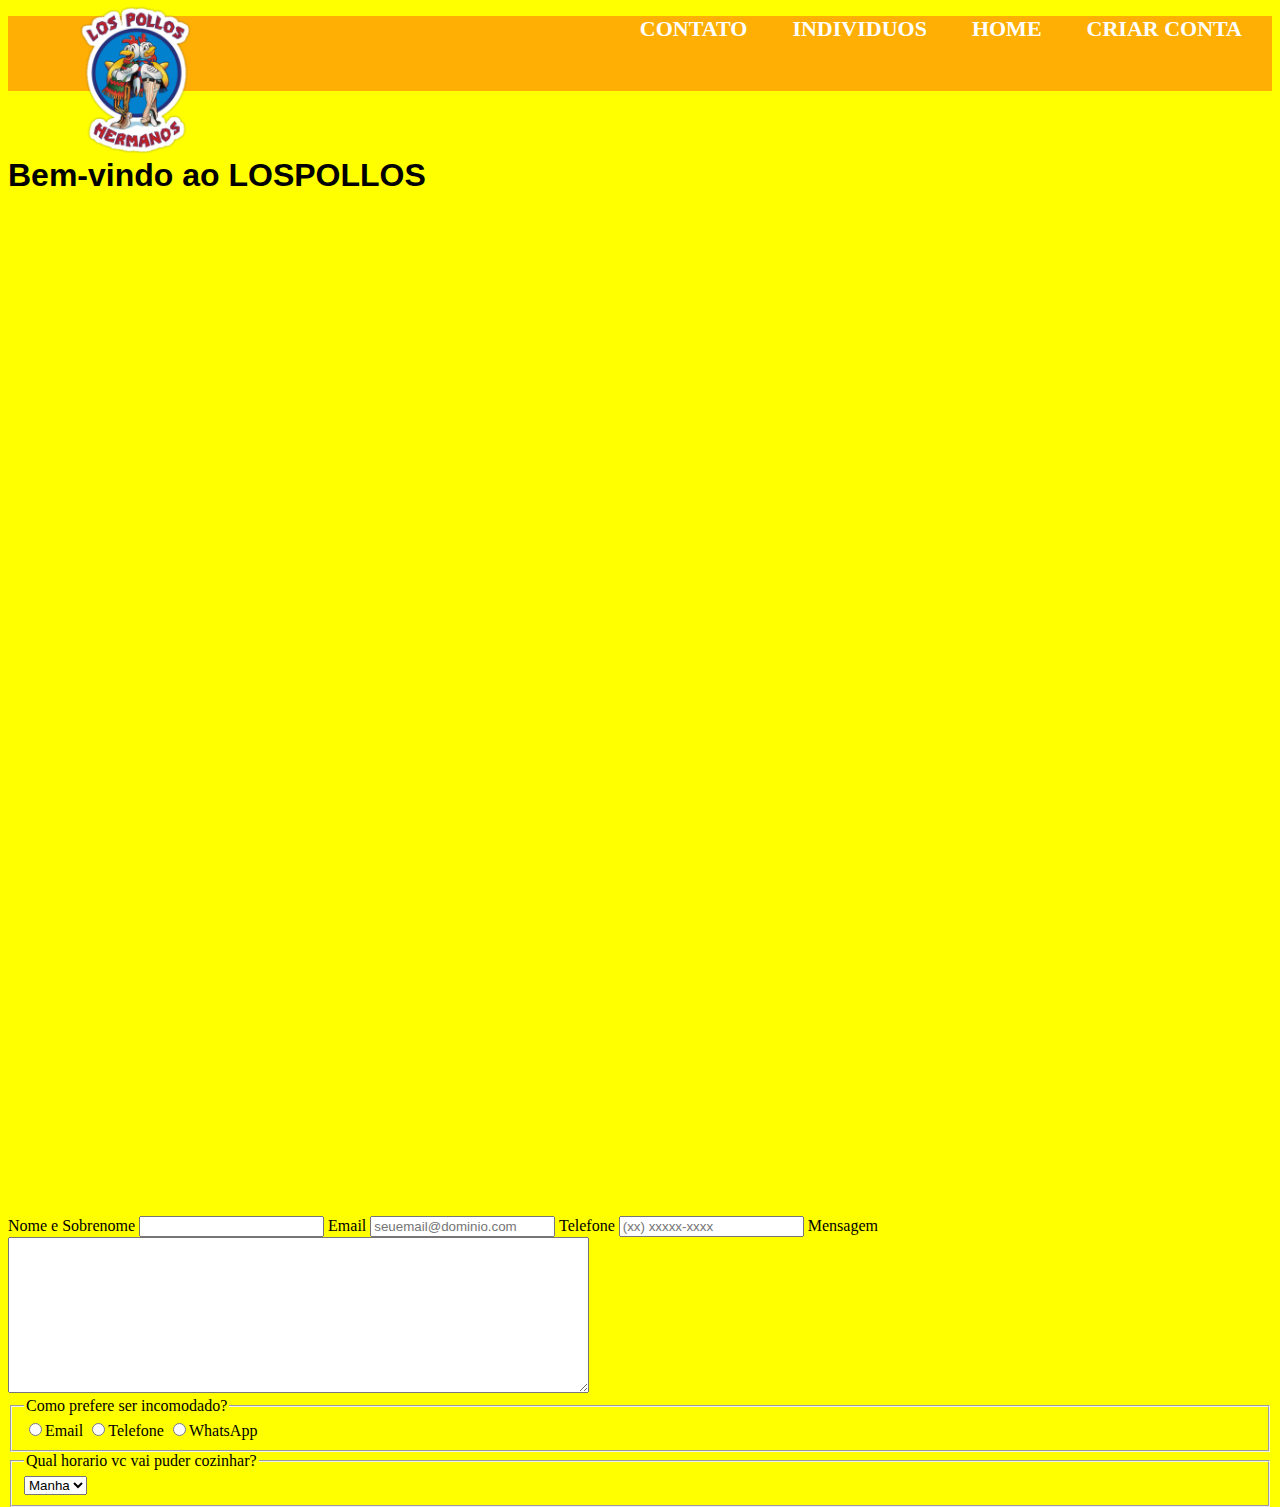
<file: index.html>
<!DOCTYPE html>
<html lang="PT-br">
<head>
    <meta charset="UTF-8">
    <meta http-equiv="X-UA-Compatible" content="IE=edge">
    <meta name="viewport" content="width=device-width, initial-scale=1.0">
    <title>Recrutamento</title>
    <link rel="stylesheet" type="text/css" href="style.css" />

</head>
<body>
        <div class="caixa">
            <header>
            <nav class="navbar">
                <ul>

                    <li>
                        <a href="Criar-conta.html">Criar conta</a>
                    </li>
                    <img src="logo.png" alt="logo" id="logo">
                    <li>
                        <a href="index.html">Home</a>  
                     
                    </li>
                    <li>
                        <a href="professores.html">Individuos</a>

                    </li>
                    <li>
                        <a href="contato.html">Contato</a>
                    </li>
                </ul>
            </nav>
    </header>
</div>
<main id="welcom">
   <div>
       <h1>Bem-vindo ao LOSPOLLOS</h1>

    </div>   
</main>


<main class="form">
    <form>
        <label for="nomesobrenome"> Nome e Sobrenome </label>
        <input type="text" id="nomesobrenome" class="input-padrao" required >

        <label for="email">Email</label>
        <input type="email" id="email" class="input-padrao" required placeholder="seuemail@dominio.com" >

        <label for="telefone">Telefone</label>
        <input type="tel" id="telefone" class="input-padrao" required placeholder="(xx) xxxxx-xxxx" >

        <label for="mensagem">Mensagem</label>
        <textarea cols="70" rows="10" id="mensagem" class="input-padrao"></textarea required>

        
    <fieldset>
        <legend>Como prefere ser incomodado?</legend>
        <label for="radio-email"><input type="radio" name="contato" value="email" id="radio-email">Email</label>



        <label for="radio-telefone"><input type="radio" name="contato" value="telefone" id="radio-telefone">Telefone</label>



        <label for="radio-zap"><input type="radio" name="contato" value="WhatsApp" id="radio-zap">WhatsApp</label>
    </fieldset>

    <fieldset>
        <legend>Qual horario vc vai puder cozinhar?</legend>
    <select>
        <option>Manha</option>
        <option>Tarde</option>
        <option>Noite</option>
    </select>
    </fieldset>

    

    
</body>
</html>
</file>
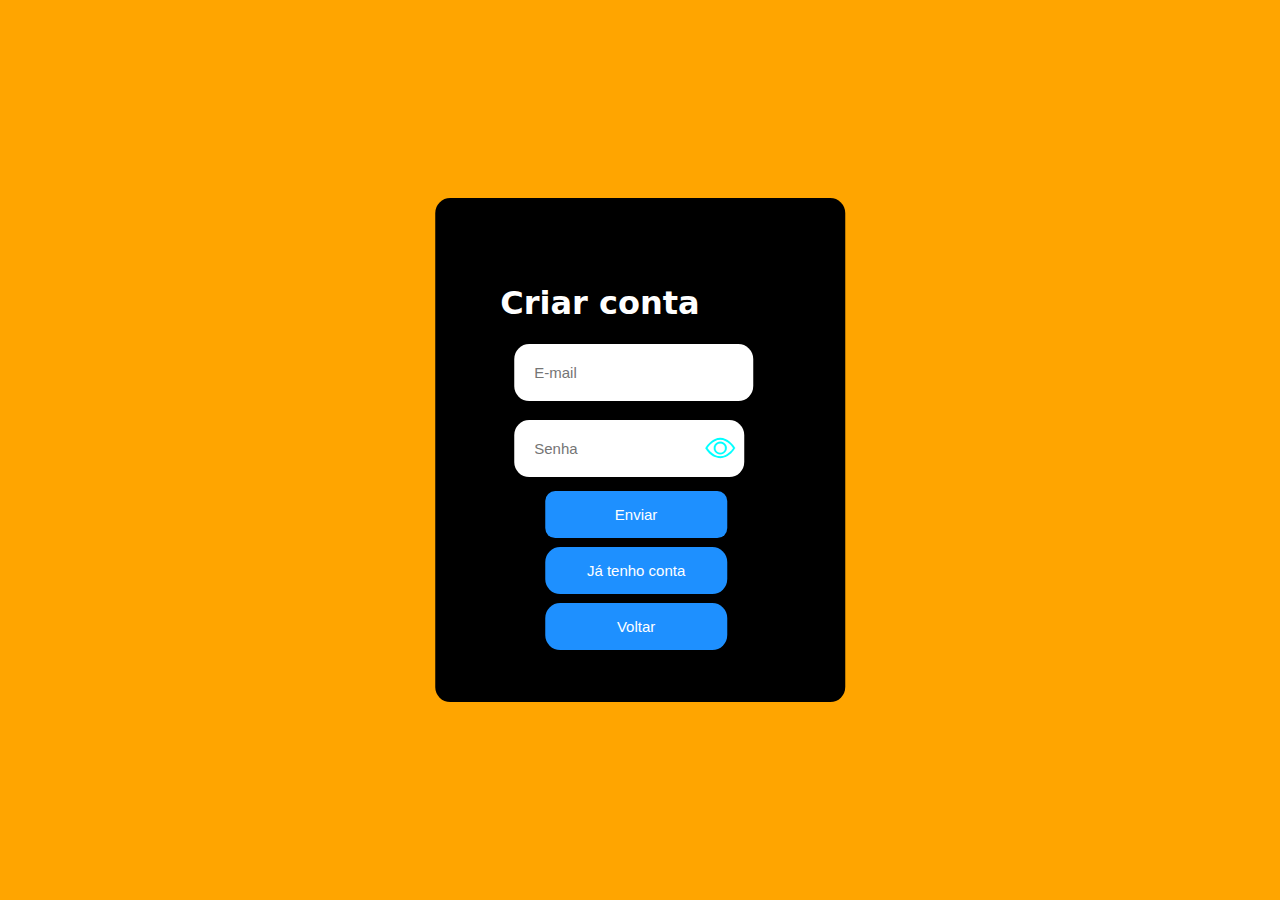
<file: Criar-conta.html>
<!DOCTYPE html>
<html lang="PT-Br">
<head>
    <meta charset="UTF-8">
    <meta name="viewport" content="width=device-width, initial-scale=1.0">
    <title>Criar Senha</title>
    <link rel="stylesheet" type="text/css" href="login.css" />
    <link rel="stylesheet" href="https://cdn.jsdelivr.net/npm/bootstrap-icons@1.10.5/font/bootstrap-icons.css">
</head>
<body>
    <div class="tela-login"><span>
        <h1>
            Criar conta 
        </h1>
     <input type="text" placeholder="E-mail">
     <br><br>
     <input type="password" placeholder="Senha" id="Senha">
     <i class="bi bi-eye" id="btnSenha"onclick="mostrarsenha()"></i>
     <br><br>
     <a href=""><button class="Enviar">Enviar</button></a>
     <a href="index.html"><button class="Voltar">Voltar</button></a>
     <a href="login.html"><button  class="Conta">Já tenho conta</button></a>
    </span>
    <script src="main.js"></script>
</body>
</html>
</file>
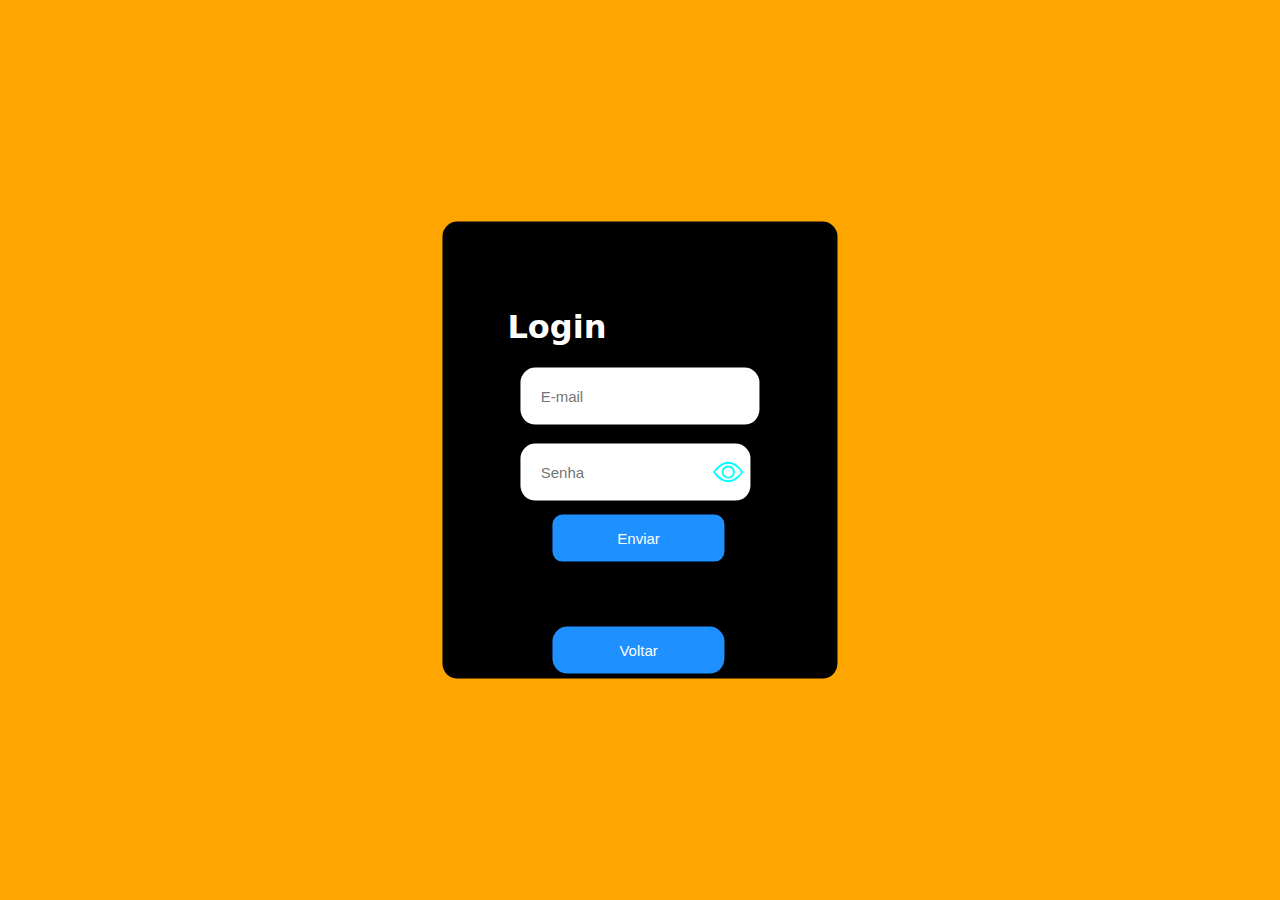
<file: login.html>
<!DOCTYPE html>
<html lang="PT-Br">
<head>
    <meta charset="UTF-8">
    <meta name="viewport" content="width=device-width, initial-scale=1.0">
    <title>Tela de login</title>
    <link rel="stylesheet" href="https://cdn.jsdelivr.net/npm/bootstrap-icons@1.10.5/font/bootstrap-icons.css">
    <link rel="stylesheet" type="text/css" href="login.css" />
</head>
<body>
    <div class="tela-login">
        <h1>
            Login
        </h1>
     <input type="text" placeholder="E-mail">
     <br><br>
     <input type="password" placeholder="Senha" id="Senha">
     <i class="bi bi-eye" id="btnSenha"onclick="mostrarsenha()"></i>
     <br><br>
     <a href=""><button class="Enviar">Enviar</button></a>
     <a href="index.html"><button class="Voltar">Voltar</button></a>
    </div>





    <script src="main.js"></script>
</body>
</html>
</file>
<file: style.css>
header {
    width: auto;
    background-color: #ffaf03;
    height: 75px;
}
nav a {
    text-decoration: none;
    text-transform: uppercase;
    color: blueviolet;
    font-weight: bold;
    font-size: 22px;
    text-align: center;
    padding-left: 15px;
    padding-right: 30px;
}

nav a:hover {
color: hsl(258, 96%, 51%);
text-decoration: underline;
}

.professores {
width: 940px;
margin: 0 auto;

}

.professores li {
    display: inline-block;
    text-align: center;
    width: 30%;
    vertical-align: top;
    margin: 0 1.5%;
    padding: 20px 20px;
    box-sizing: border-box;
    border: 2px solid #98FB98;
    border-radius: 10px;
    padding: 10px;
}

body{
    background-color: rgb(255, 255, 0);
}

.caixa {
    height: 60px;
}
#logo {
height: 150px;
float:  left;
position: absolute;
left: 60px;
top: 5px;

}
.navbar ul {
    text-decoration: none;
    list-style-type: none;
    overflow: hidden;

}
.navbar ul li {
    text-decoration: none;
    float: right;}

form {
  padding-top: 1000px;
  float: left;
}
#welcom {
    font-family: 'Gill Sans', 'Gill Sans MT', Calibri, 'Trebuchet MS', sans-serif;
    position: relative;
    padding-top: 60px;
}

a:link{
    text-decoration: none;
    color:#ffffff;
    }
a:hover{
 text-decoration: none;
 color: red;
}
</file>
<file: login.css>
body {
font-family: system-ui, -apple-system, BlinkMacSystemFont, 'Segoe UI', Roboto, Oxygen, Ubuntu, Cantarell, 'Open Sans', 'Helvetica Neue', sans-serif;
background: orange;
}
div {
   background-color: black ;  
   position: absolute;
   top: 50%;
   left: 50%;
   transform: translate(-50%,-50%);
   padding: 65px;
   border-radius: 15px;
   color: white;
}
input{
 padding: 20px;
 border-radius: 15px;
 outline: 0;
 font-size: 15px;
 left: 5%;
 border: none;
 position: relative;
}
input#Senha{
padding: 20px;
border-radius: 15px;
font-size: 15px;
width: 190px;
outline: 0;
border: none;
position: relative;


} 
.Enviar{
 background-color: dodgerblue;
 border: none;
 padding: 15px;
 width: 65%;
 border-radius: 10px;
 color: white;
 font-size: 15px;
 left: 45px;
 top: -5px;
 position: relative;

}
button:hover{
background-color: rgb(84, 255, 84);

}
.Voltar{
    background-color: dodgerblue;
    border: none;
    padding: 15px;
    width: 65%;
    border-radius: 15px;
    color: rgb(255, 255, 255);
    font-size: 15px;
    position: relative;
    left: 45px;
    top: 60px;
}
.Voltar:hover{
background-color: red;

}
a:link{
text-decoration: none;
color:#ffffff;
}
a:hover{
text-decoration: none;
color: red;

}

div i {
 font-size: 30px;
 cursor: pointer;
 position: relative;
 color: cyan;
 right: 30px;
 top: 5px;

}

.login{
background-color: cadetblue;
position: relative;
left: 50%;
top:  50%;


}
.Conta {
 background-color: dodgerblue;
 border: none;
 padding: 15px;
 width: 65%;
 border-radius: 15px;
 color: rgb(255, 255, 255);
 font-size: 15px;
 position: relative;
 left: 45px;
 top: -43px;
 
 
}
.Conta:hover{
    background-color: darkblue;
}
.Criar-contaa{
    background-color: dodgerblue;
    border: none;
    padding: 15px;
    width: 65%;
    border-radius: 15px;
    color: rgb(255, 255, 255);
    font-size: 15px;
    position: relative;
    left: 45px;
    top: -43px;
}
.Criar-contaa:hover {
 text-decoration: none;
 background-color: darkblue;

}
</file>
